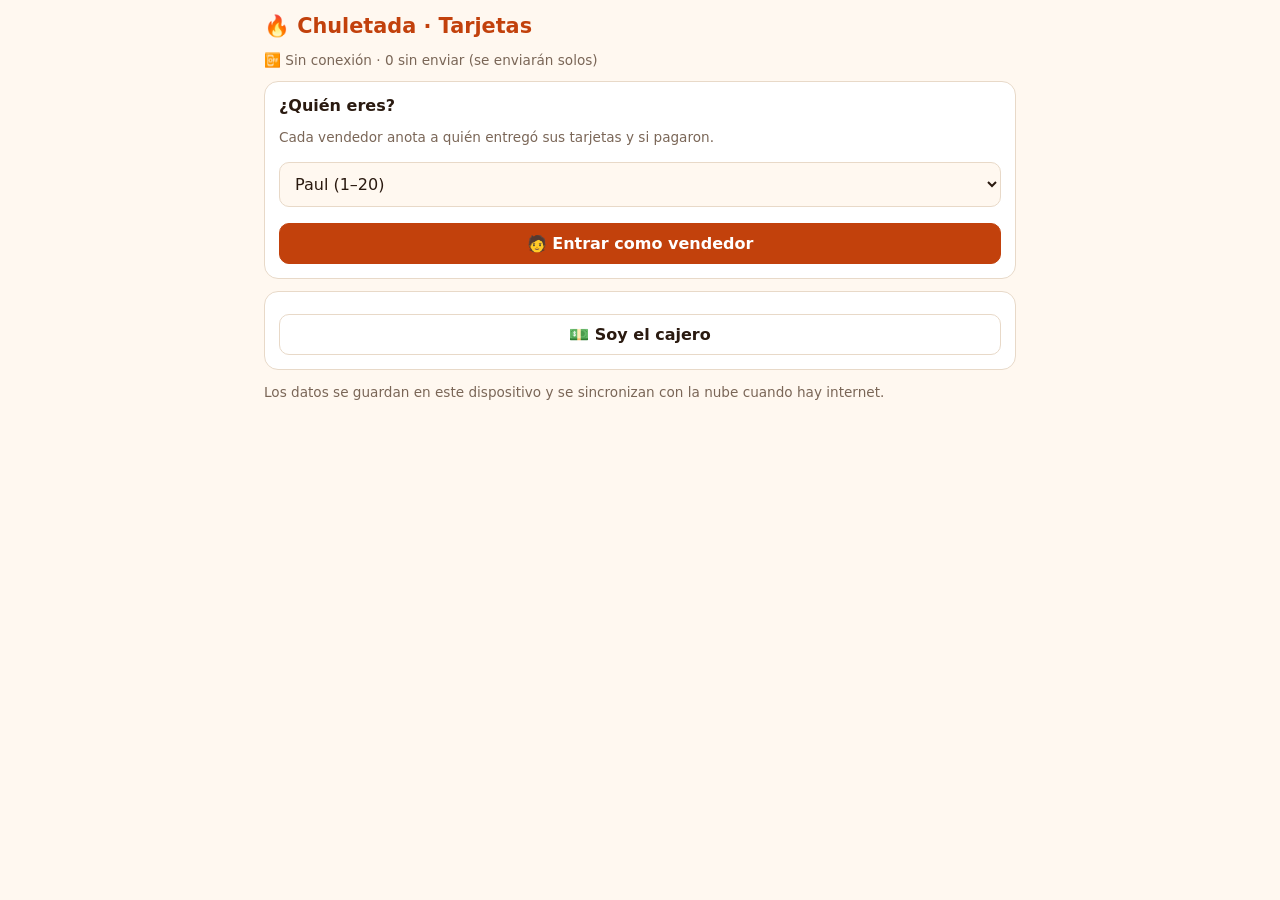
<file: index.html>
<!doctype html>
<html lang="es">
<head>
<meta charset="utf-8">
<meta name="viewport" content="width=device-width, initial-scale=1, viewport-fit=cover">
<title>Chuletada · Control de tarjetas</title>
<meta name="theme-color" content="#c2410c">
<link rel="stylesheet" href="styles.css">
</head>
<body>
<div class="w">
  <div class="top"><h1>🔥 Chuletada · Tarjetas</h1><button class="btn hide" id="swap">Cambiar usuario</button></div>
  <p class="muted" id="sync"></p>

  <!-- Entrada -->
  <section id="login" class="hide">
    <div class="box"><b>¿Quién eres?</b>
      <p class="muted">Cada vendedor anota a quién entregó sus tarjetas y si pagaron.</p>
      <select id="lsel"></select>
      <button class="btn p full" id="lseller">🧑 Entrar como vendedor</button></div>
    <div class="box"><button class="btn full" id="lcash">💵 Soy el cajero</button></div>
  </section>

  <div id="app" class="hide">
    <div class="stats" id="stats"></div>

    <!-- Vista del vendedor -->
    <section id="v-seller" class="hide">
      <div class="box"><input id="sq" type="text" placeholder="Buscar por N.° o nombre"><div id="sl"></div></div>
      <div class="box"><b>📤 Mi respaldo para el cajero</b>
        <p class="muted">Si no están en el mismo WiFi, envía tu respaldo al cajero (archivo o texto por WhatsApp).</p>
        <div class="two"><a class="btn center" id="sdl" href="#" download>Descargar archivo</a><button class="btn" id="scopy">Copiar texto</button></div>
        <textarea id="sta" rows="3" class="hide"></textarea><p class="muted" id="smsg"></p></div>
    </section>

    <!-- Vista del cajero -->
    <section id="v-cash" class="hide">
      <div class="tabs"><button data-t="s" class="on">🔍 Buscar</button><button data-t="v">📋 Vendedores</button><button data-t="i">📥 Respaldos</button></div>
      <div id="c-s"><div class="box"><input id="q" class="big" type="text" inputmode="search" placeholder="N.° de tarjeta o nombre" autocomplete="off"><div class="chips" id="chips"></div><div id="res"></div></div></div>
      <div id="c-v" class="hide"><div class="box scroll"><table id="vt"></table></div></div>
      <div id="c-i" class="hide">
        <div class="box"><b>📥 Importar respaldos de vendedores</b>
          <p class="muted">Sube los archivos o pega los textos (todos juntos si quieres). Se conserva lo más reciente de cada tarjeta.</p>
          <input id="ifile" type="file" accept=".json,.txt" multiple>
          <textarea id="ita" rows="4" placeholder="CHULETADA|{...}"></textarea>
          <button class="btn p full" id="bimp">Importar</button><p id="imsg" class="muted"></p></div>
        <div class="box"><b>Precio y exportar</b>
          <label class="muted">Precio de la tarjeta (S/)</label><input id="pr" type="number" step="0.5">
          <div class="two"><a class="btn center" href="/api/export.csv" download>Excel (CSV)</a><a class="btn center" href="/api/export" download>Respaldo de caja</a></div>
          <button class="btn no full" id="bwipe">Borrar todo lo registrado</button></div>
      </div>
    </section>
  </div>
  <p class="muted" id="foot">Los datos se guardan en este dispositivo y se sincronizan con la nube cuando hay internet.</p>
</div>
<script src="config.js"></script>
<script src="clave.js"></script>
<script src="api-local.js"></script>
<script src="sync.js"></script>
<script src="app.js"></script>
<script>if ("serviceWorker" in navigator) navigator.serviceWorker.register("sw.js").catch(function(){});</script>
</body>
</html>
</file>
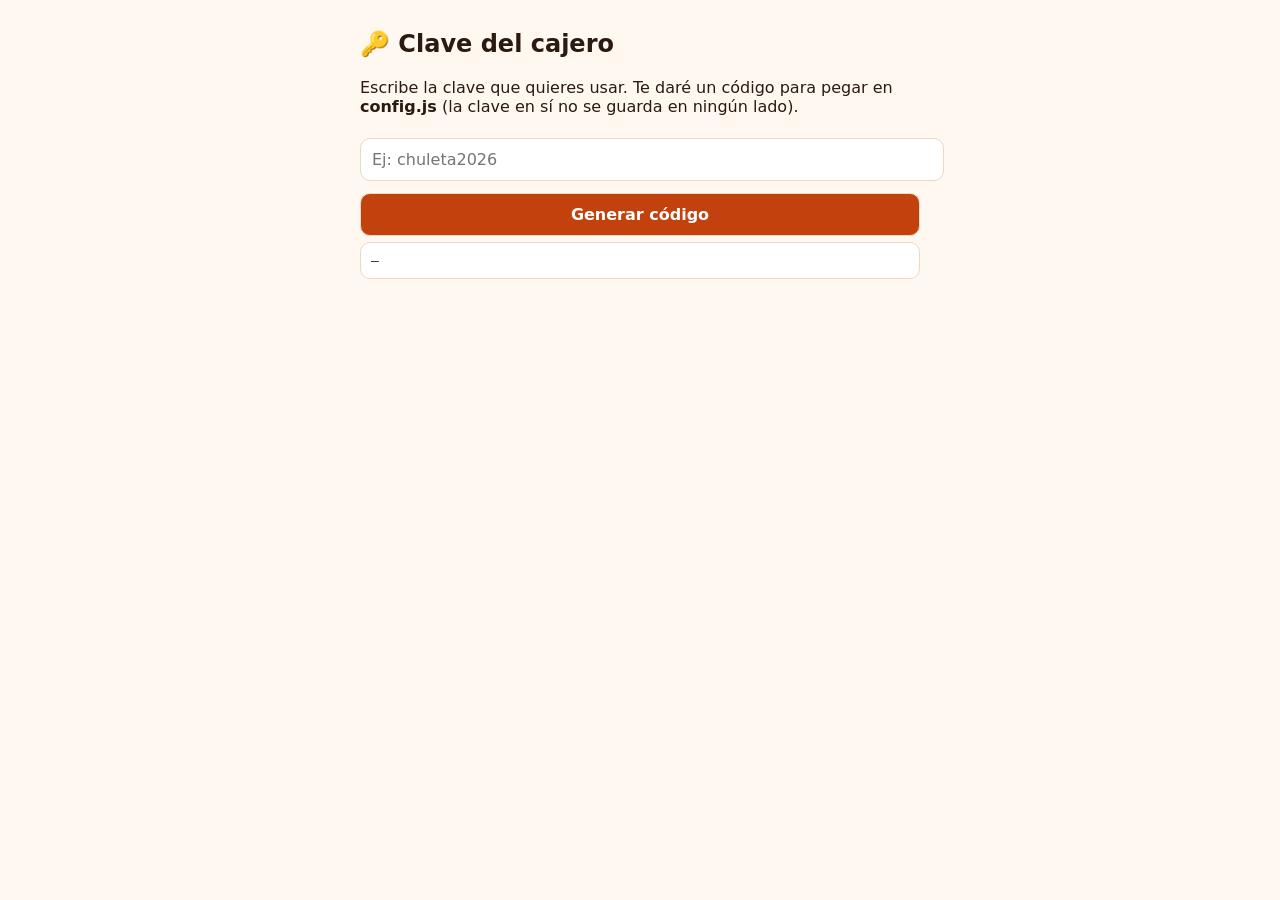
<file: clave.html>
<!doctype html>
<html lang="es"><head><meta charset="utf-8"><meta name="viewport" content="width=device-width,initial-scale=1">
<title>Generar clave del cajero</title>
<style>body{font-family:system-ui,Arial,sans-serif;max-width:560px;margin:30px auto;padding:0 14px;color:#2a1a10;background:#fff8f0}
input,button{font:inherit;padding:11px;width:100%;margin:6px 0;border:1px solid #e8d9c8;border-radius:10px}
button{background:#c2410c;color:#fff;font-weight:700;cursor:pointer}code{display:block;word-break:break-all;background:#fff;border:1px solid #e8d9c8;border-radius:10px;padding:10px}</style></head>
<body><h2>🔑 Clave del cajero</h2>
<p>Escribe la clave que quieres usar. Te daré un código para pegar en <b>config.js</b> (la clave en sí no se guarda en ningún lado).</p>
<input id="c" type="text" placeholder="Ej: chuleta2026" autocomplete="off">
<button id="b">Generar código</button>
<code id="o">—</code>
<p id="m"></p>
<script>
async function hash(t){const b=await crypto.subtle.digest("SHA-256",new TextEncoder().encode("chuletada-clave|"+t));return [...new Uint8Array(b)].map(x=>x.toString(16).padStart(2,"0")).join("");}
document.getElementById("b").onclick=async()=>{const v=document.getElementById("c").value;
 if(!v){document.getElementById("m").textContent="Escribe una clave.";return;}
 try{const h=await hash(v);document.getElementById("o").textContent=h;
  document.getElementById("m").innerHTML='En <b>config.js</b> pon: <b>CLAVE_HASH: "'+h.slice(0,8)+'…"</b> (el código completo de arriba).';}
 catch(e){document.getElementById("m").textContent="Abre esta página con https (el link de GitHub Pages).";}};
</script></body></html>
</file>
<file: styles.css>
/* Diseño de la chuletada: claro/oscuro automático, verde = pagó, rojo = no pagó, gris = sin entregar */
:root{--bg:#fff8f0;--card:#fff;--tx:#2a1a10;--dim:#7a6657;--line:#e8d9c8;--ac:#c2410c;--ok:#15803d;--okb:#dcfce7;--no:#b91c1c;--nob:#fee2e2;--gr:#f1ebe4;box-sizing:border-box;padding-top:env(safe-area-inset-top,0px);padding-bottom:env(safe-area-inset-bottom,0px)}
@media(prefers-color-scheme:dark){:root{--bg:#17100b;--card:#241812;--tx:#fbeee0;--dim:#b8a08b;--line:#4a3426;--ac:#fb923c;--ok:#4ade80;--okb:#12301d;--no:#f87171;--nob:#3b1414;--gr:#2c1f17}}
*{box-sizing:border-box}
html,body{margin:0;background:var(--bg);color:var(--tx);font-family:system-ui,"Segoe UI",Arial,sans-serif}
.w{max-width:780px;margin:0 auto;padding:14px 14px 40px}
h1{margin:0;font-size:1.3rem;color:var(--ac)}
.top{display:flex;justify-content:space-between;align-items:center;gap:8px;margin-bottom:10px}
.hide{display:none!important}.muted{color:var(--dim);font-size:.85rem}.full{width:100%;margin-top:8px}
.stats{display:grid;grid-template-columns:repeat(4,1fr);gap:8px;margin-bottom:12px}
.stats div{background:var(--card);border:1px solid var(--line);border-radius:12px;padding:8px;text-align:center;font-size:.72rem;color:var(--dim)}
.stats b{display:block;font-size:1.05rem;color:var(--tx)}.stats .g b{color:var(--ok)}.stats .r b{color:var(--no)}
@media(max-width:520px){.stats{grid-template-columns:repeat(2,1fr)}}
.tabs{display:flex;gap:6px;margin-bottom:12px}
.tabs button{flex:1;font:inherit;font-weight:700;padding:11px 6px;border:1px solid var(--line);background:var(--card);color:var(--tx);border-radius:12px;cursor:pointer}
.tabs button.on{background:var(--ac);border-color:var(--ac);color:#fff}
.box{background:var(--card);border:1px solid var(--line);border-radius:14px;padding:14px;margin-bottom:12px}
.scroll{overflow-x:auto}
input,button,select,textarea{font:inherit}
input[type=text],input[type=number],input[type=file],textarea,select{width:100%;padding:11px;margin:4px 0 8px;border:1px solid var(--line);border-radius:10px;background:var(--bg);color:var(--tx)}
.big{font-size:1.6rem;text-align:center;font-weight:800}
.btn{display:inline-block;border:1px solid var(--line);background:var(--card);color:var(--tx);border-radius:10px;padding:10px 14px;cursor:pointer;font-weight:600;text-decoration:none}
.btn.center{text-align:center}.btn.ok{background:var(--ok);border-color:var(--ok);color:#fff}.btn.no{background:var(--no);border-color:var(--no);color:#fff}.btn.p{background:var(--ac);border-color:var(--ac);color:#fff}
.chips{display:flex;gap:6px;margin:6px 0 10px;flex-wrap:wrap}.chips .btn{padding:7px 11px;font-size:.85rem}.chips .btn.on{border-color:var(--ac);color:var(--ac)}
.row{display:flex;align-items:center;gap:8px;padding:9px 11px;border-radius:12px;margin-bottom:7px;border-left:6px solid;flex-wrap:wrap}
.row.pagado{background:var(--okb);border-color:var(--ok)}.row.no_pagado{background:var(--nob);border-color:var(--no)}.row.sin_entregar{background:var(--gr);border-color:var(--line)}
.row .n{font-size:1.2rem;font-weight:800;min-width:56px}.row .i{flex:1;min-width:130px;font-size:.9rem}.row .i small{display:block;color:var(--dim)}
.row input{flex:1;min-width:120px;margin:0;padding:9px}
.badge{font-weight:800;font-size:.75rem;padding:4px 10px;border-radius:99px;color:#fff}.badge.pagado{background:var(--ok)}.badge.no_pagado,.badge.sin_entregar{background:var(--no)}
.two{display:grid;grid-template-columns:1fr 1fr;gap:8px;margin-top:6px}
table{width:100%;border-collapse:collapse;font-size:.82rem}th,td{padding:6px 4px;border-bottom:1px solid var(--line);text-align:left}
th{color:var(--dim);font-size:.68rem;text-transform:uppercase}td input{margin:0;padding:6px}td input.sm{width:64px}
</file>
